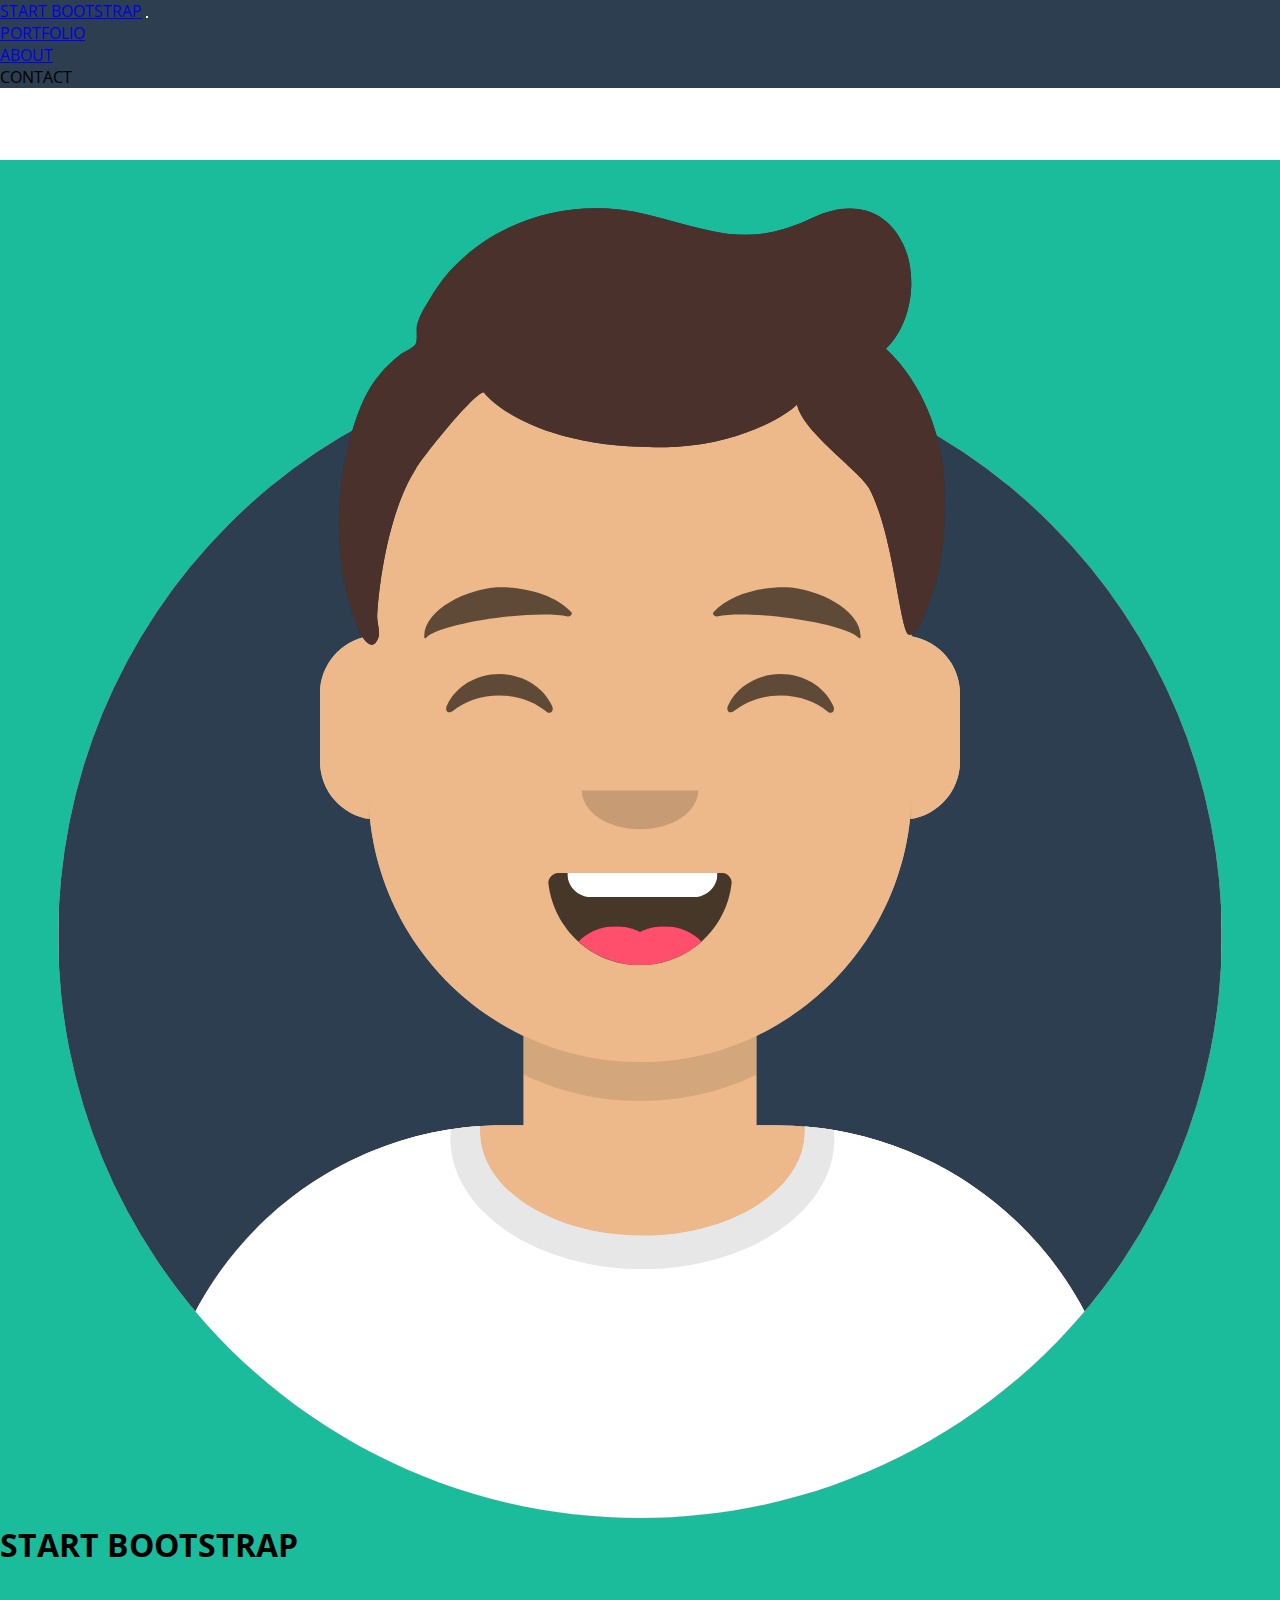
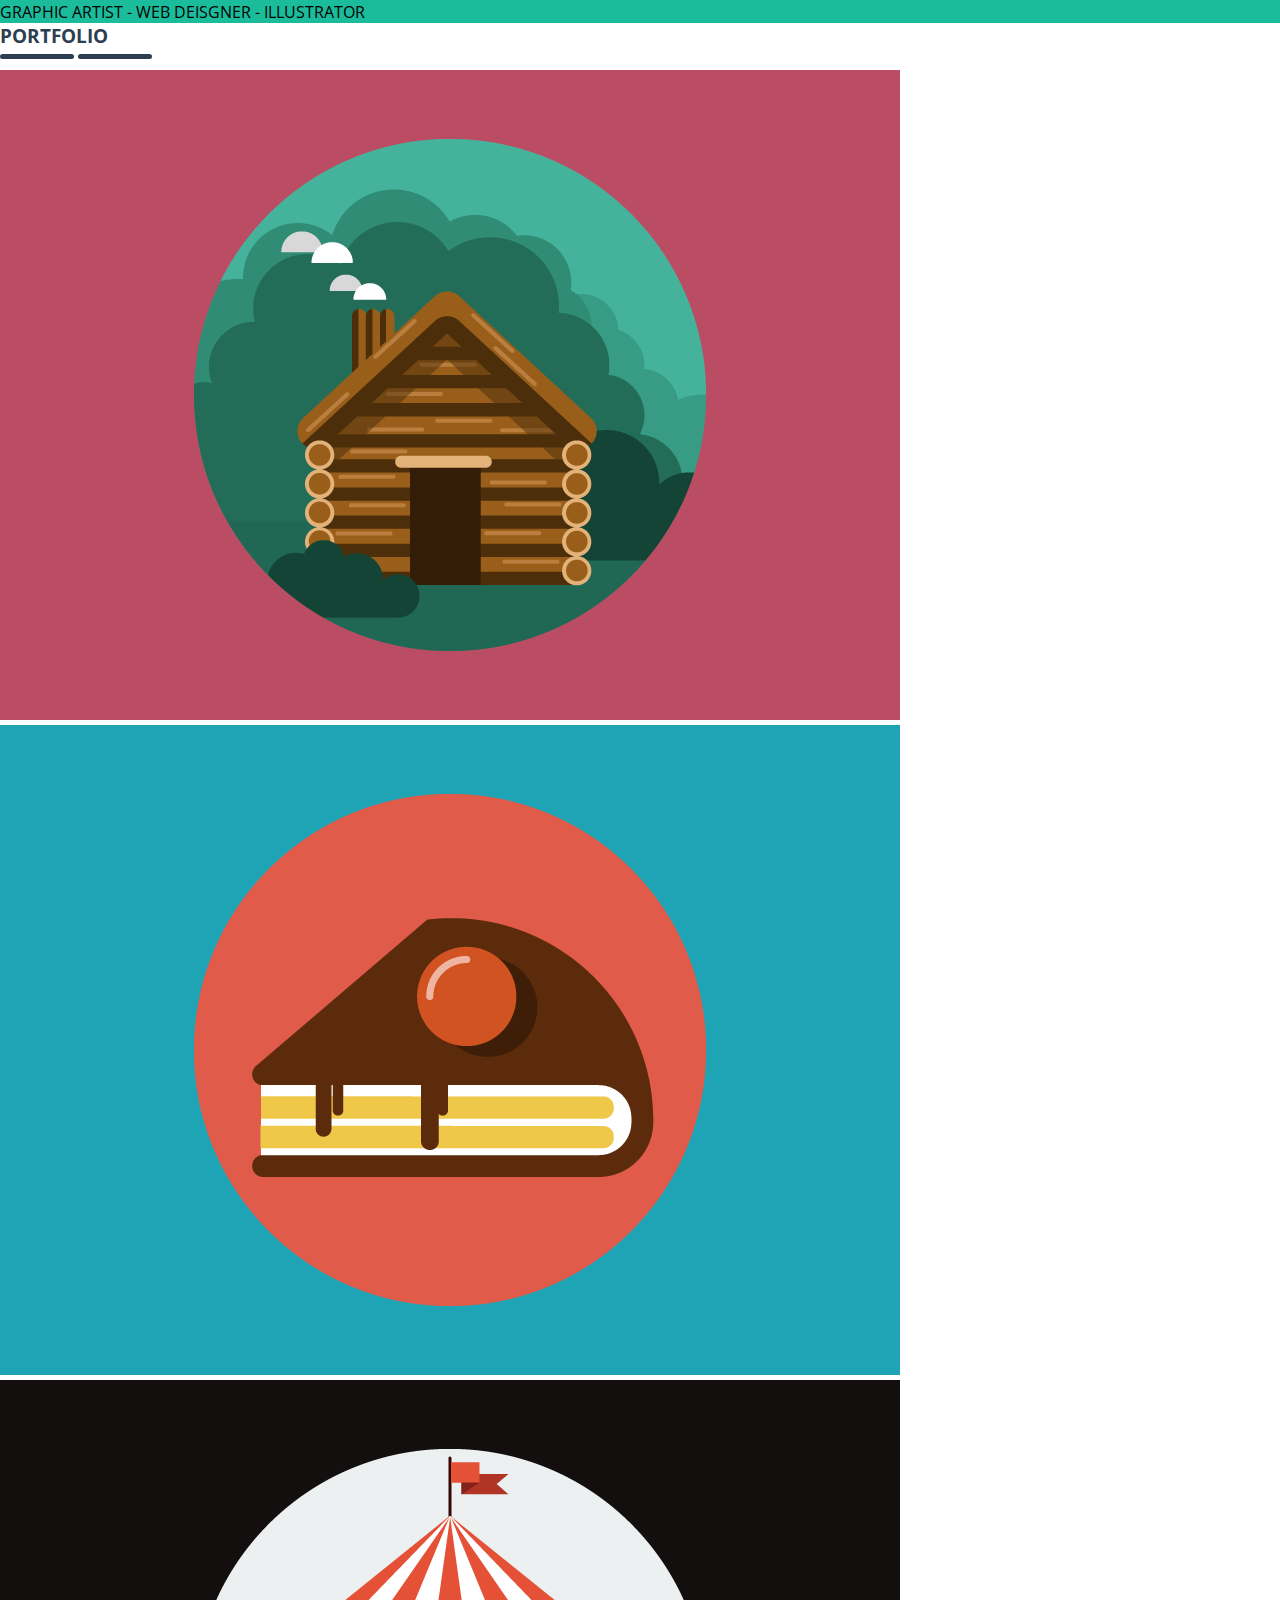
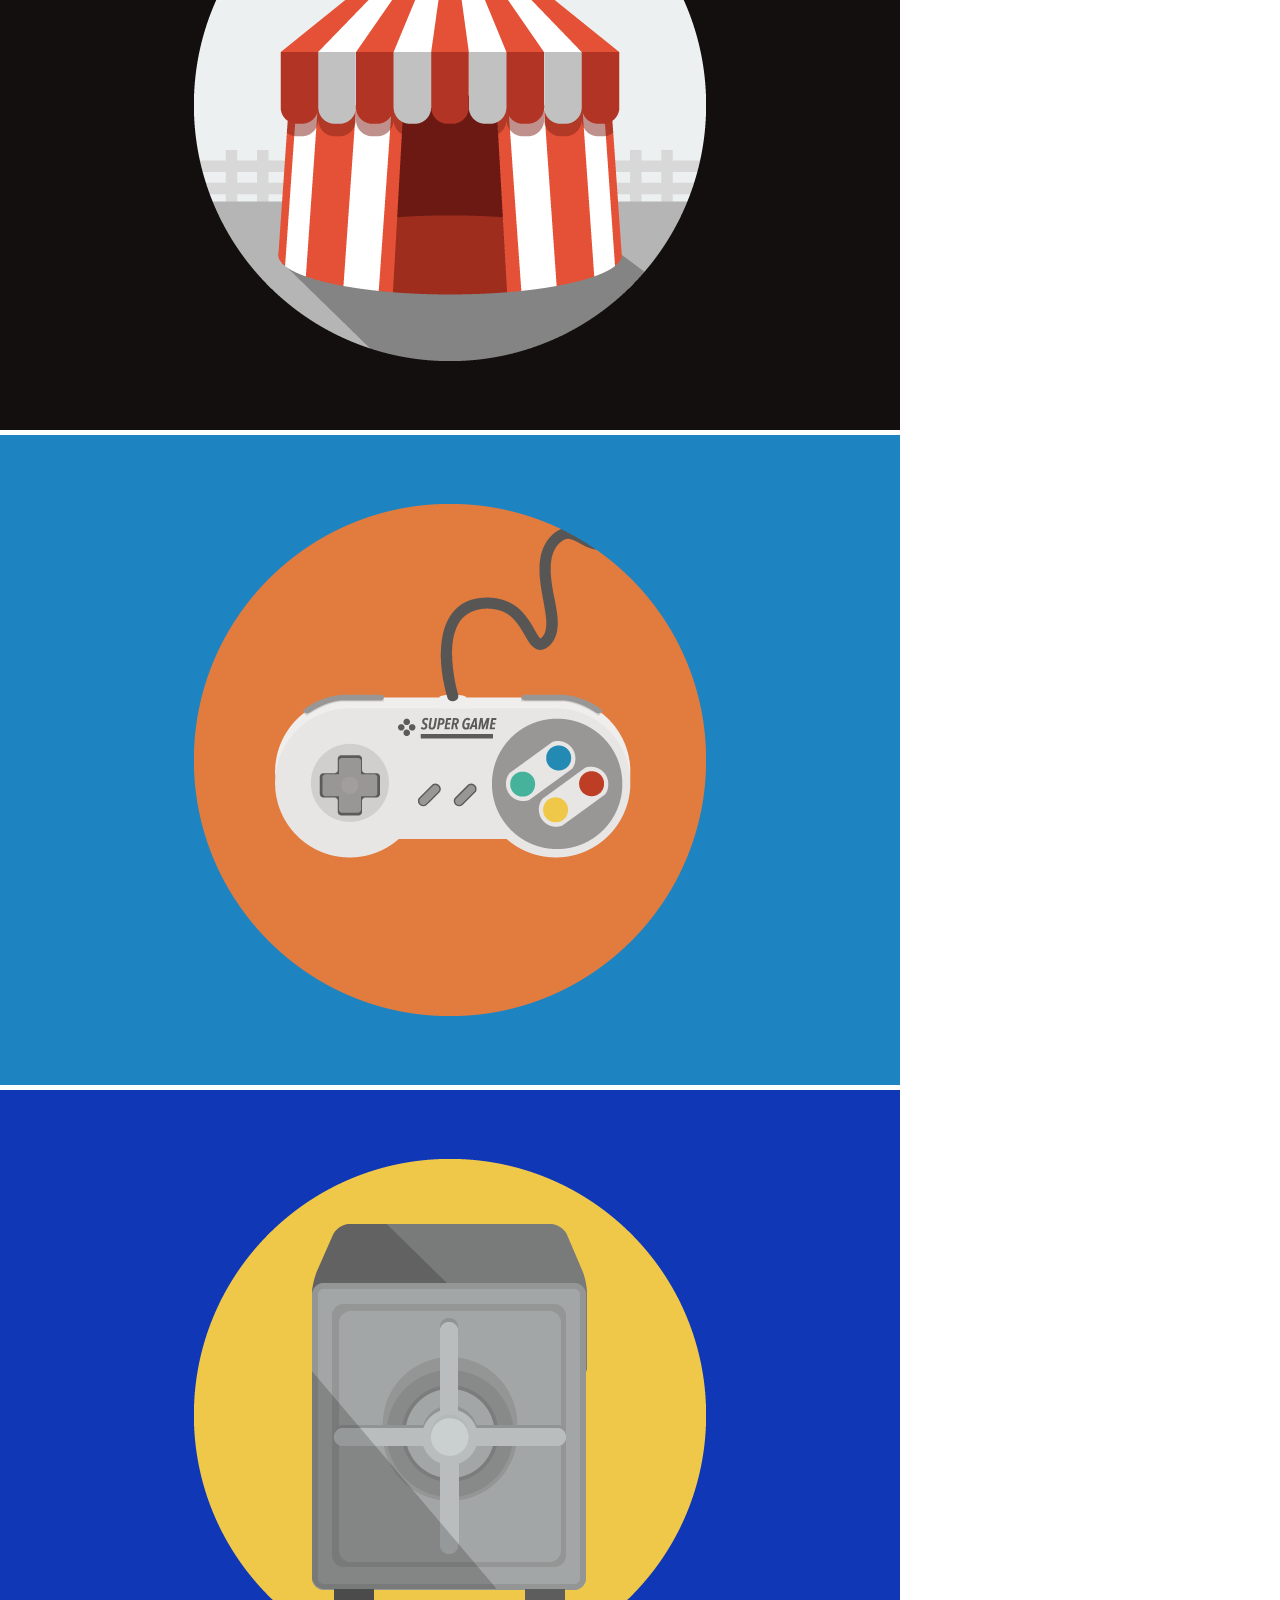
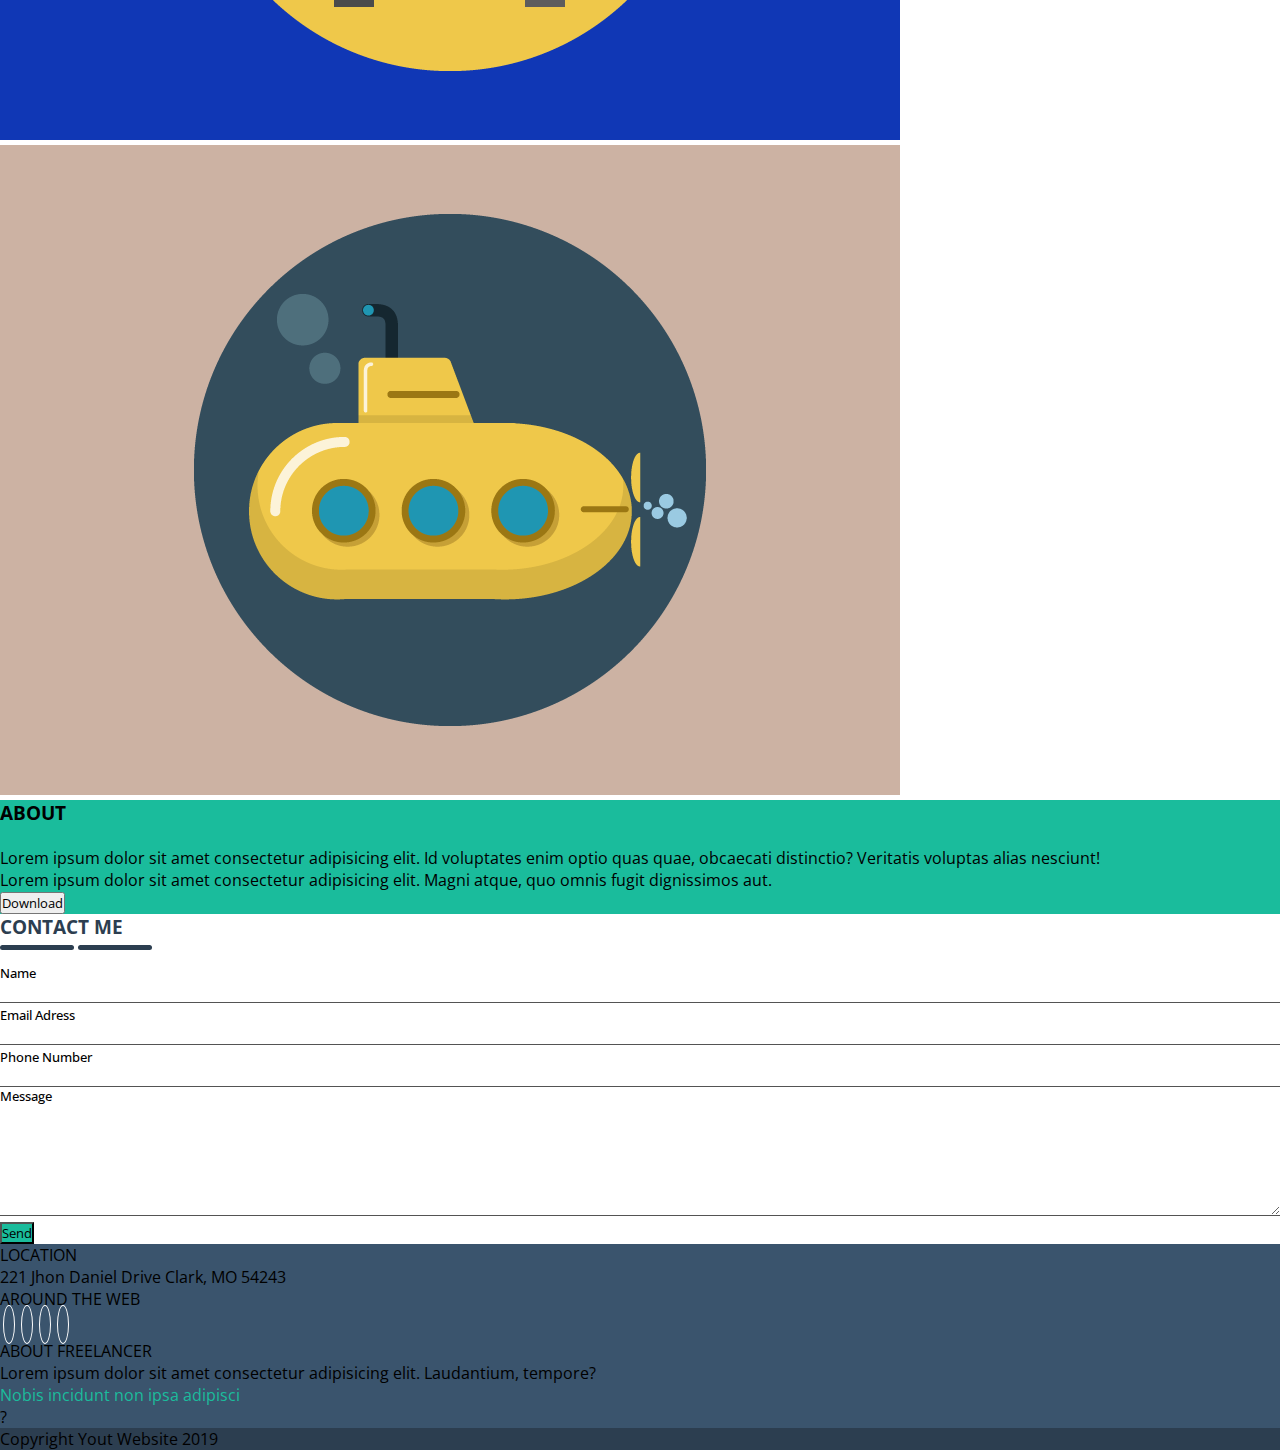
<file: index.html>
<!DOCTYPE html>
<html lang="en">
<head>
    <meta charset="UTF-8">
    <meta http-equiv="X-UA-Compatible" content="IE=edge">
    <meta name="viewport" content="width=device-width, initial-scale=1.0">
    <!-- Bootstrap link -->
    <link href="https://cdn.jsdelivr.net/npm/bootstrap@5.3.0-alpha1/dist/css/bootstrap.min.css" rel="stylesheet" integrity="sha384-GLhlTQ8iRABdZLl6O3oVMWSktQOp6b7In1Zl3/Jr59b6EGGoI1aFkw7cmDA6j6gD" crossorigin="anonymous">

    <!-- CSS link -->
    <link rel="stylesheet" href="css/style.css">

    <!-- Font awesome link -->
    <link rel="stylesheet" href="https://cdnjs.cloudflare.com/ajax/libs/font-awesome/6.3.0/css/all.min.css" integrity="sha512-SzlrxWUlpfuzQ+pcUCosxcglQRNAq/DZjVsC0lE40xsADsfeQoEypE+enwcOiGjk/bSuGGKHEyjSoQ1zVisanQ==" crossorigin="anonymous" referrerpolicy="no-referrer" />

    <!-- Fonts link -->
    <link rel="preconnect" href="https://fonts.googleapis.com">
    <link rel="preconnect" href="https://fonts.gstatic.com" crossorigin>
    <link href="https://fonts.googleapis.com/css2?family=Open+Sans:ital,wght@0,300;0,400;0,500;0,600;0,700;0,800;1,300;1,400;1,500;1,600;1,700;1,800&display=swap" rel="stylesheet">

    <title>Bootstrap ex</title>
</head>
<body class="debug">
    <header class="fixed-top">
        <nav class="navbar navbar-expand-md h-100">
            <div class="container ms-dark-secondary-bgcolor">
              <a class="navbar-brand text-white fw-bolder" href="#">START BOOTSTRAP</a>
              <button class="navbar-toggler" type="button" data-bs-toggle="collapse" data-bs-target="#navbarSupportedContent" aria-controls="navbarSupportedContent" aria-expanded="false" aria-label="Toggle navigation">
                <span class="navbar-toggler-icon"></span>
              </button>
              <div class="collapse navbar-collapse flex-grow-0" id="navbarSupportedContent">
                <ul class="navbar-nav me-auto mb-2 mb-lg-0">
                  <li class="nav-item">
                    <a class="nav-link active text-white" aria-current="page" href="#">PORTFOLIO</a>
                  </li>
                  <li class="nav-item">
                    <a class="nav-link text-white" href="#">ABOUT</a>
                  </li>
                  <li class="nav-item">
                    <a class="nav-link disabled text-white">CONTACT</a>
                  </li>
                </ul>
              </div>
            </div>
          </nav>
    </header>

    <main> 
        <section class="ms-jumbotron pb-4">
            <div class="container text-center">
                <div class="row pt-4">
                    <div class="col-3 col-md-4 col-lg-5"></div>
                    <div class="col-6 col-md-4 col-lg-2"><img class="w-100" src="img/avatar.svg" alt=""></div>
                    <div class="col-3 col-md-4 col-lg-5"></div>
                </div>
                <h1 class="fw-bolder text-white pt-3">START BOOTSTRAP</h1>
                <div class="text-white pb-2">
                    <div class="ms-line bg-white"></div>
                    <i class="fa-solid fa-star fs-3"></i>
                    <div class="ms-line bg-white"></div>
                </div>
                <span class="text-white fw-semibold">GRAPHIC ARTIST - WEB DEISGNER - ILLUSTRATOR</span>
            </div>
        </section>

        <section id="portfolio">
            <div class="container text-center my-5">
                <h3 class="ms-dark-secondary-color fw-bolder">PORTFOLIO</h3>
                <div class="ms-dark-secondary-color pb-2">
                    <div class="ms-line ms-dark-secondary-bgcolor"></div>
                    <i class="fa-solid fa-star fs-3"></i>
                    <div class="ms-line ms-dark-secondary-bgcolor"></div>
                </div>
                <div class="row">
                    <div class="col-12 col-md-6 col-lg-4 mt-4">
                        <img src="img/cabin.png" class="w-100 rounded-3" alt="">
                        <div class="overlay"></div>
                    </div>
                    <div class="col-12 col-md-6 col-lg-4 mt-4">
                        <img src="img/cake.png" class="w-100 rounded-3" alt="">
                    </div>
                    <div class="col-12 col-md-6 col-lg-4 mt-4">
                        <img src="img/circus.png" class="w-100 rounded-3" alt="">
                    </div>
                    <div class="col-12 col-md-6 col-lg-4 mt-4">
                        <img src="img/game.png" class="w-100 rounded-3" alt="">
                    </div>
                    <div class="col-12 col-md-6 col-lg-4 mt-4">
                        <img src="img/safe.png" class="w-100 rounded-3" alt="">
                    </div>
                    <div class="col-12 col-md-6 col-lg-4 mt-4">
                        <img src="img/submarine.png" class="w-100 rounded-3" alt="">
                    </div>
                </div>
            </div>
        </section>

        <section id="about" class="text-white py-4">
            <h3  class="fw-bolder text-center">ABOUT</h3>
            <div class="pb-2 text-center">
                <div class="ms-line bg-white"></div>
                <i class="fa-solid fa-star fs-3"></i>
                <div class="ms-line bg-white"></div>
            </div>

            <div class="container">
                <div class="row fw-semibold">
                    <div class="col-8 offset-2 col-md-4 offset-md-2 pt-4"><span>Lorem ipsum dolor sit amet consectetur adipisicing elit. Id voluptates enim optio quas quae, obcaecati distinctio? Veritatis voluptas alias nesciunt!</span></div>
                    <div class="col-8 offset-2 col-md-4 offset-md-0 pt-4"><span>Lorem ipsum dolor sit amet consectetur adipisicing elit. Magni atque, quo omnis fugit dignissimos aut.</span></div>                
                </div>
            </div>
            <div class="bttn-container text-center pt-4">
                <button class="mx-auto fw-semibold border border-white border-1 text-white bg-transparent py-1 px-2 rounded-2 d-inline-block">
                    <i class="fa-solid fa-download"></i> Download
                </button>
            </div>
        </section>

        <section id="contact_me">
            <div class="container py-4">
                <h3 class="fw-bolder text-center ms-dark-secondary-color">CONTACT ME</h3>
                <div class="ms-dark-secondary-color py-2 text-center">
                    <div class="ms-line ms-dark-secondary-bgcolor"></div>
                    <i class="fa-solid fa-star fs-3"></i>
                    <div class="ms-line ms-dark-secondary-bgcolor"></div>
                </div>
                <div class="row">
                    <div class="col-8 offset-2">
                        <div class="ms-field pt-2">
                            <span><input type="text" placeholder="Name"></span>
                        </div>
                        <div class="ms-field pt-2">
                            <span><input type="email" placeholder="Email Adress"></span>
                        </div>
                        <div class="ms-field pt-2">
                            <span><input type="text" placeholder="Phone Number"></span>
                        </div>
                        <div class="ms-field pt-2">
                            <span><textarea class="ms-field-textarea" placeholder="Message" rows="6"></textarea></span>
                        </div>
                        <button class="mx-auto fw-semibold border border-white border-1 text-white ms-primary-bgcolor py-1 px-2 rounded-2 d-inline-block">Send</button>
                    </div>
                </div>
            </div>
        </section>
    </main>

    <footer class="text-white text-center fw-semibold">
        <div class="ms-footer-top ">
            <div class="container py-5">
                <div class="row">
                    <div class="col-12 col-md-4">
                        <span>LOCATION</span>
                        <span>221 Jhon Daniel Drive Clark, MO 54243</span>
                    </div>
                    
                    <div class="col-12 col-md-4 py-5 py-md-0">
                        <span>AROUND THE WEB</span>
                        <div class="ms-social">
                            <i class="fa-brands fa-facebook-f"></i>
                            <i class="fa-brands fa-google-plus-g"></i>
                            <i class="fa-brands fa-twitter"></i>
                            <i class="fa-brands fa-linkedin-in"></i>
                        </div>
                    </div>
        
                    <div class="col-12 col-md-4">
                        <span>ABOUT FREELANCER</span>
                        <span>Lorem ipsum dolor sit amet consectetur adipisicing elit. Laudantium, tempore? <span class="ms-primary-color d-inline-block">Nobis incidunt non ipsa adipisci</span>?</span>
                    </div>
                </div>
            </div>
        </div>

        <div class="ms-footer-bottom py-4">
            <span>Copyright Yout Website 2019</span>
        </div>
    </footer>
    
    <script src="https://cdn.jsdelivr.net/npm/bootstrap@5.3.0-alpha1/dist/js/bootstrap.bundle.min.js" integrity="sha384-w76AqPfDkMBDXo30jS1Sgez6pr3x5MlQ1ZAGC+nuZB+EYdgRZgiwxhTBTkF7CXvN" crossorigin="anonymous"></script>
</body>
</html>
</file>
<file: css/style.css>
:root {
    --ms-secondary-color: #3A546D;
    --ms-dark-secondary-color: #2C3E50;
    --ms-primary-color: #1ABC9C;
}

.ms-primary-color{
    color: #1ABC9C;
}

.ms-dark-secondary-color{
    color: #2C3E50;
}

.ms-secondary-color{
    color: #3A546D;
}

.ms-primary-bgcolor{
    background-color: #1ABC9C;
}

.ms-dark-secondary-bgcolor{
    background-color: #2C3E50;
}

.ms-secondary-bgcolor{
    background-color: #3A546D;
}

*{
    margin: 0;
    padding: 0;
    box-sizing: border-box;
    font-family: 'Open Sans', sans-serif;
}

/* RULES */
header{
    height: 80px;
}

main{
    padding-top: 80px;
}

header nav{
    background-color: var(--ms-dark-secondary-color);
}

.ms-jumbotron{
    background-color: var(--ms-primary-color);
}

.ms-field span{
    display: block;
}

.ms-field span:nth-child(2n){
    height: 15px;
    border-bottom: grey solid 1px;
}
#contact_me .container .ms-field:last-child span:nth-child(2n){
    height: 100px;
}

.ms-footer-top{
    background-color: var(--ms-secondary-color);
}
.ms-footer-bottom{
    background-color: var(--ms-dark-secondary-color);
}

footer .ms-footer-top .row>div span{
    display: block;
}

button.navbar-toggler {
    border: white 1px solid;
    filter: brightness(10);
}

.ms-line{
    border-radius: 10px;
    width: 74px;
    height: 5px;
    display: inline-block;
    margin: 6px 0;
}

.text-white.pb-2{
    height: 35px;
}

.ms-social i {
    font-size: 25px;
    border-radius: 50%;
    border: white solid 1px;
    padding: 5px;
    height: 40px;
    font-size: 20px;
    line-height: 30px;
    aspect-ratio: 1/1;
    margin: 0 3px;
}

::-webkit-scrollbar{
    display: none;
}

.ms-field span input {
    padding-bottom: 20px;
    border: 0;
    width: 100%;
    border-bottom: 1px solid rgb(84, 84, 84);
}

::placeholder {
    color: black;
    font-weight: 500;
}

.ms-field-textarea{
    padding-bottom: 20px;
    width: 100%;
    border: 0;
    border-bottom: 1px solid rgb(84, 84, 84);
} 

#about{
    background-color: #1ABC9C;
}
</file>
